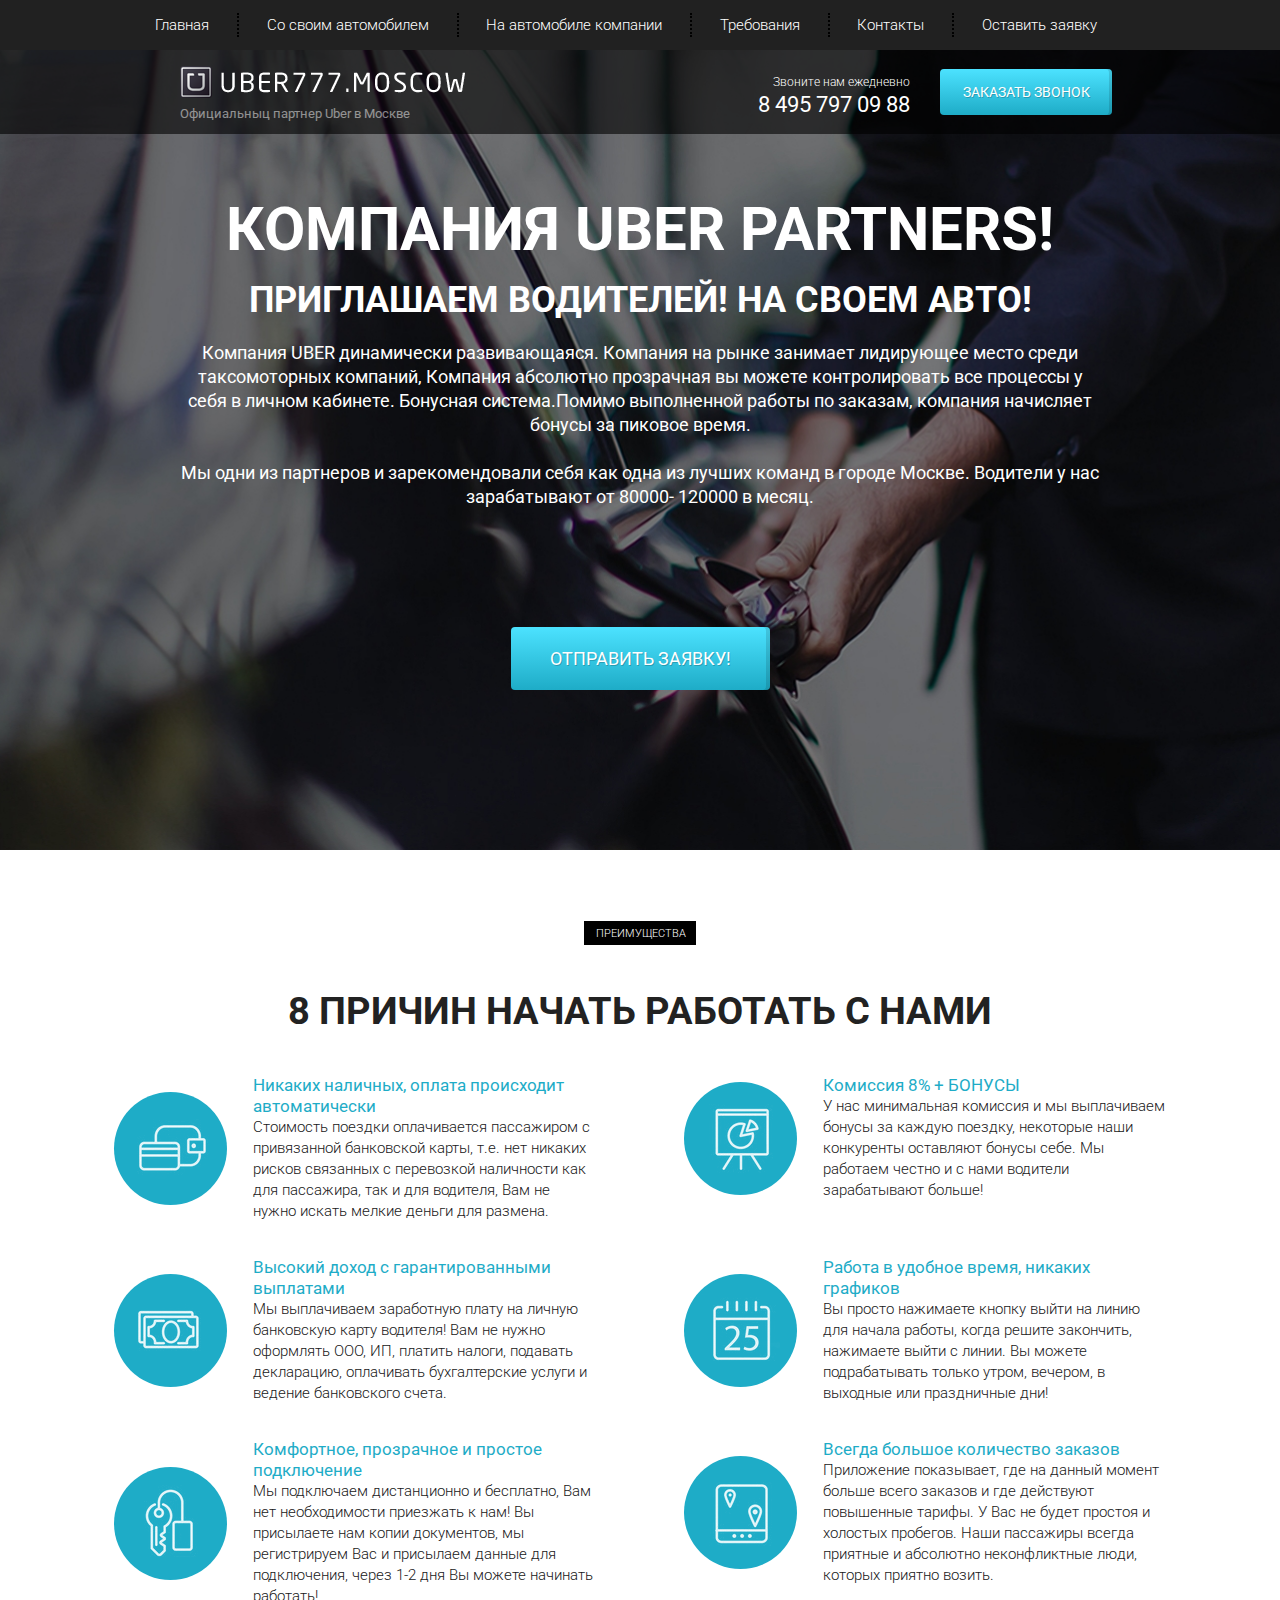
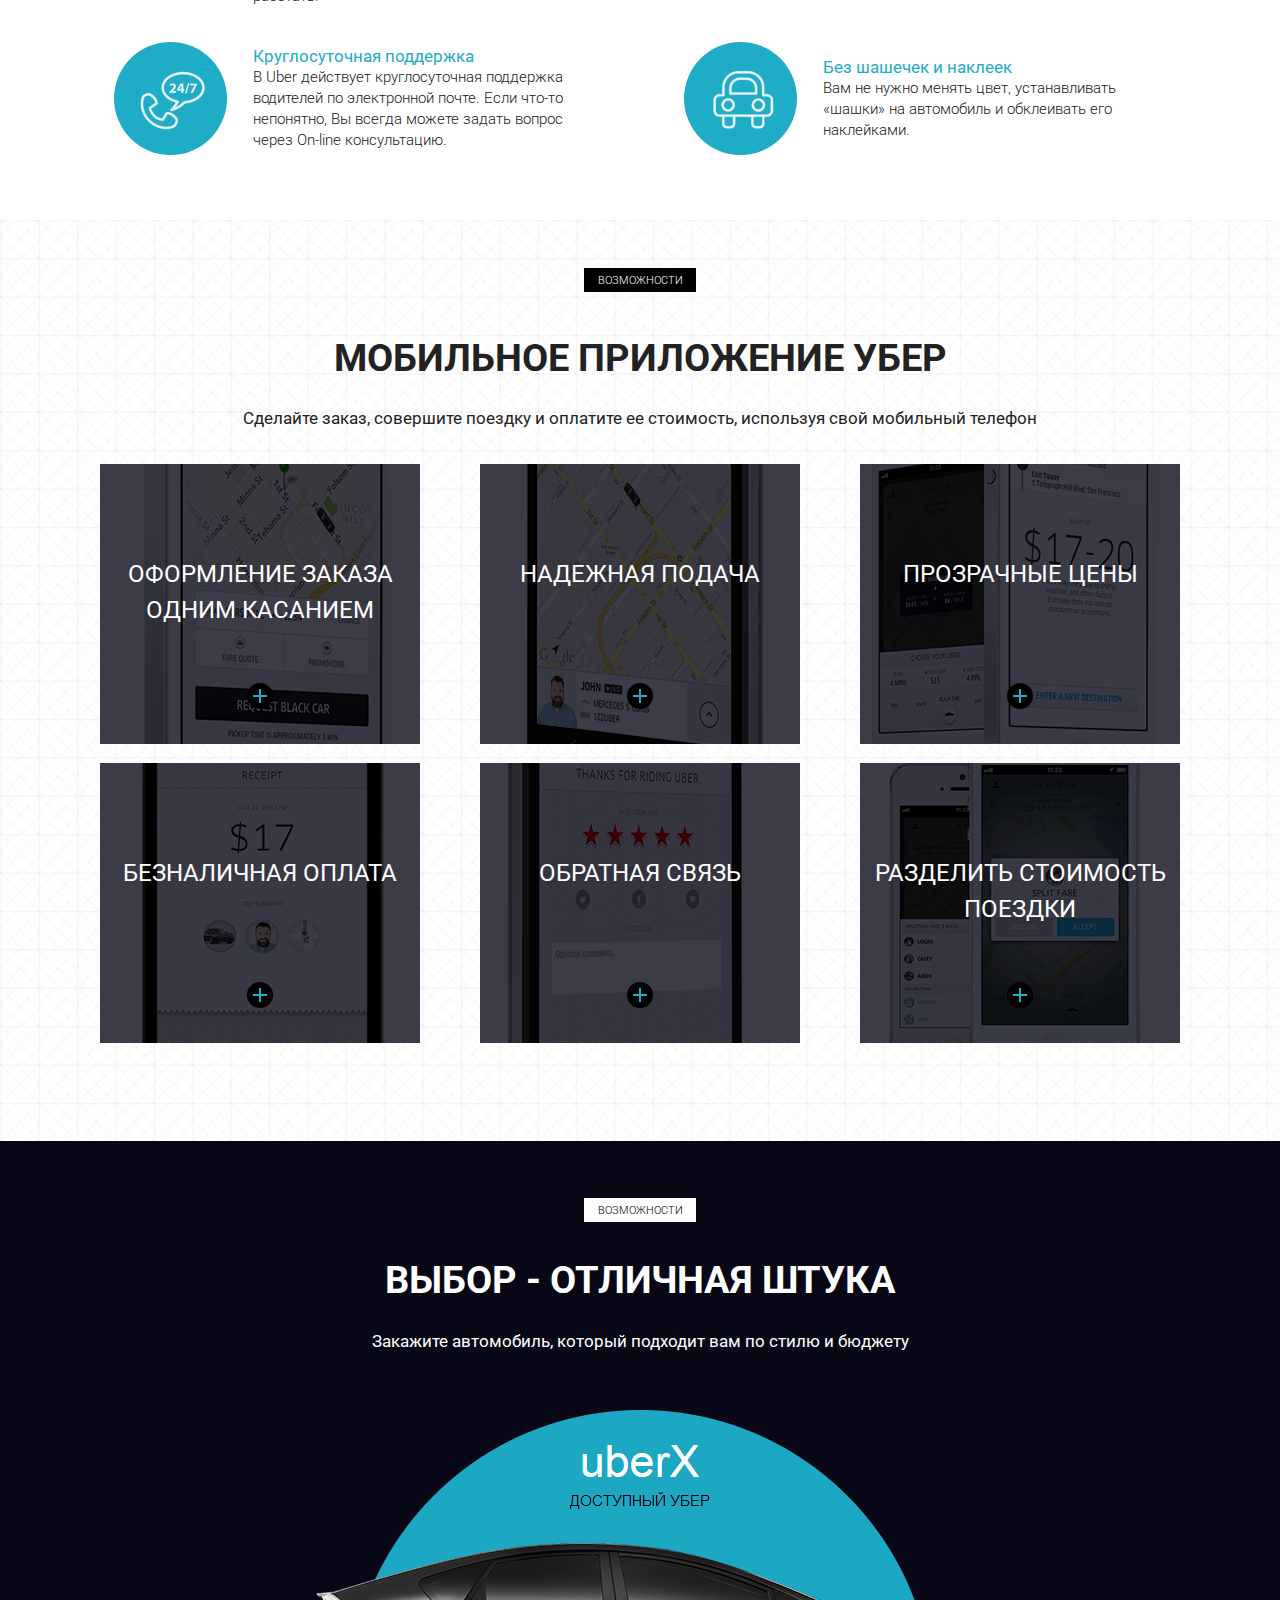
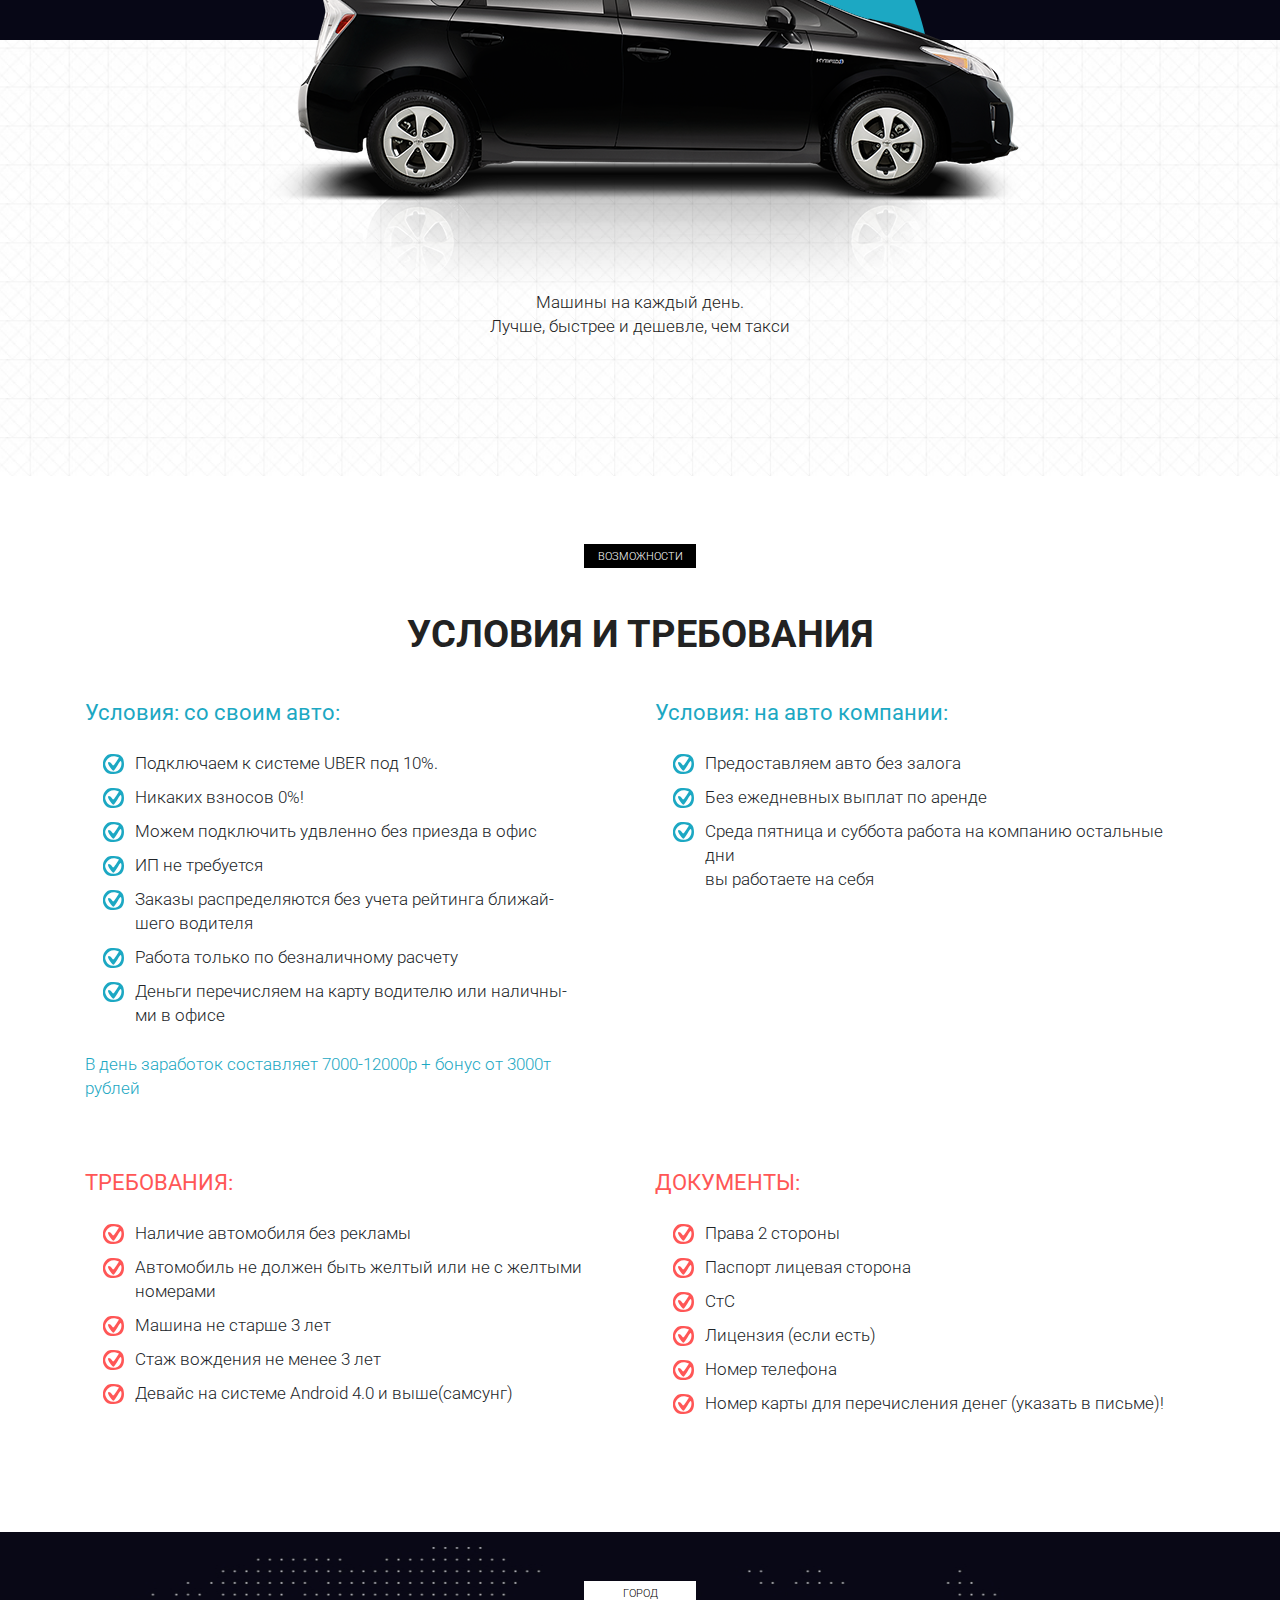
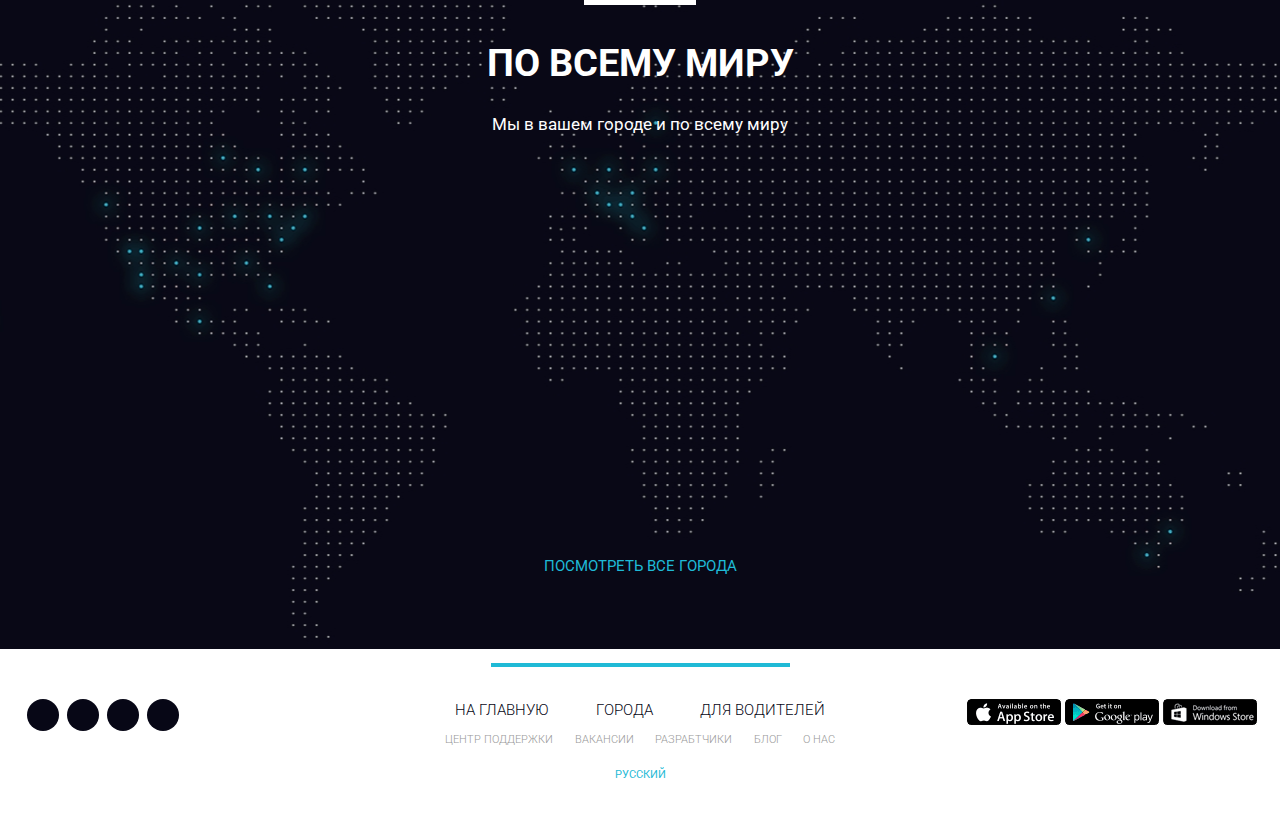
<file: docs/index.html>
<!DOCTYPE html>
<html lang="en">

<head>
    <meta charset="UTF-8">
    <meta http-equiv="X-UA-Compatible" content="IE=edge">
    <meta name="viewport" content="width=device-width, initial-scale=1.0">
    <title>Uber</title>
    <link rel="shortcut icon" href="icons/favicon.ico" type="image/x-icon">
    <link rel="preconnect" href="https://fonts.gstatic.com">
    <link href="https://fonts.googleapis.com/css2?family=Roboto:wght@300;400;700&display=swap" rel="stylesheet">
    <link rel="stylesheet" href="css/bootstrap-reboot.min.css">
    <link rel="stylesheet" href="css/bootstrap-grid.min.css">
    <link rel="stylesheet" href="https://use.fontawesome.com/releases/v5.8.2/css/all.css"
        integrity="sha384-oS3vJWv+0UjzBfQzYUhtDYW+Pj2yciDJxpsK1OYPAYjqT085Qq/1cq5FLXAZQ7Ay" crossorigin="anonymous">
    <link rel="stylesheet" href="css/style.min.css">
</head>

<body>
    <header>
        <nav>
            <div class="container">
                <ul class="menu">
                    <li class="menu_item">
                        <a href="#" class="menu_link">Главная</a>
                    </li>
                    <li class="menu_item">
                        <a href="#require" class="menu_link">Со своим автомобилем</a>
                    </li>
                    <li class="menu_item">
                        <a href="#require" class="menu_link">На автомобиле компании</a>
                    </li>
                    <li class="menu_item">
                        <a href="#" class="menu_link">Требования</a>
                    </li>
                    <li class="menu_item">
                        <a href="#" class="menu_link">Контакты</a>
                    </li>
                    <li class="menu_item">
                        <a href="#" class="menu_link">Оставить заявку</a>
                    </li>
                </ul>
            </div>

            <div class="hamburger">
                <span></span>
                <span></span>
                <span></span>
            </div>
        </nav>

        <div class="subheader">
            <div class="container">
                <div class="row">
                    <div class="col-6 col-md-4 offset-md-1">
                        <a class="subheader_logo" href="#">
                            <img src="icons/logo.png" alt="logo">
                        </a>
                        <div class="subheader_official">Официальныц партнер Uber в Москве</div>
                    </div>

                    <div class="xs-hidden col-md-3 offset-md-1 col-xl-2 offset-xl-2">
                        <div class="subheader_call">Звоните нам ежедневно</div>
                        <a href="tel:84957970988" class="subheader_phone">8 495 797 09 88</a>
                    </div>
                    <div class="col-6 col-md-3">
                        <a href="tel:84957970988" class="xs-visible subheader_phone">8 495 797 09 88</a>
                        <button class="subheader_btn">заказать звонок</button>
                    </div>
                </div>
            </div>
        </div>
    </header>

    <section class="promo" id="promo">
        <div class="container">
            <div class="row">
                <div class="col-md-12 offset-md-0 col-lg-10 offset-lg-1">
                    <h1 class="promo_header">Компания uber partners!</h1>
                    <h2 class="promo_subheader">Приглашаем водителей! на своем авто!</h2>
                    <div class="promo_descr">
                        Компания UBER динамически развивающаяся. Компания на рынке занимает лидирующее место среди
                        таксомоторных компаний, Компания абсолютно прозрачная вы можете контролировать все процессы у
                        себя в личном кабинете. Бонуcная система.Помимо выполненной работы по заказам, компания
                        начисляет бонусы за
                        пиковое время.
                        <br><br>
                        Мы одни из партнеров и зарекомендовали себя как одна из лучших команд в городе Москве. Водители
                        у нас
                        зарабатывают от 80000- 120000 в месяц.
                    </div>
                    <button class="promo_btn">Отправить заявку!</button>
                </div>
            </div>
        </div>
    </section>

    <section class="reasons" id="">
        <div class="container">
            <div class="label">Преимущества</div>
            <h2 class="title">8 причин начать работать с нами</h2>
            <div class="row">
                <div class="col-md-6">
                    <div class="reasons_block">
                        <div class="reasons_round">
                            <img src="icons/reasons/reason_1.png" alt="1">
                        </div>
                        <div class="reasons_descr">
                            <div class="reasons_subtitle">Никаких наличных, оплата происходит
                                автоматически</div>
                            <div class="reasons_text">Стоимость поездки оплачивается пассажиром с привязанной банковской
                                карты, т.е. нет никаких рисков связанных с перевозкой наличности как для пассажира, так
                                и
                                для водителя, Вам не нужно искать мелкие деньги для размена.
                            </div>
                        </div>
                    </div>
                </div>

                <div class="col-md-6">
                    <div class="reasons_block">
                        <div class="reasons_round">
                            <img src="icons/reasons/reason_2.png" alt="2">
                        </div>
                        <div class="reasons_descr">
                            <div class="reasons_subtitle">Комиссия 8% + БОНУСЫ</div>
                            <div class="reasons_text">У нас минимальная комиссия и мы выплачиваем бонусы за каждую
                                поездку,
                                некоторые наши конкуренты оставляют бонусы себе. Мы работаем честно и с нами водители
                                зарабатывают больше!
                            </div>
                        </div>
                    </div>
                </div>

                <div class="col-md-6">
                    <div class="reasons_block">
                        <div class="reasons_round">
                            <img src="icons/reasons/reason_3.png" alt="3">
                        </div>
                        <div class="reasons_descr">
                            <div class="reasons_subtitle">Высокий доход с гарантированными
                                выплатами</div>
                            <div class="reasons_text">Мы выплачиваем заработную плату на личную банковскую карту
                                водителя!
                                Вам не нужно оформлять ООО, ИП, платить налоги, подавать декларацию, оплачивать
                                бухгалтерские услуги и ведение банковского счета.
                            </div>
                        </div>
                    </div>
                </div>

                <div class="col-md-6">
                    <div class="reasons_block">
                        <div class="reasons_round">
                            <img src="icons/reasons/reason_4.png" alt="4">
                        </div>
                        <div class="reasons_descr">
                            <div class="reasons_subtitle">Работа в удобное время, никаких
                                графиков</div>
                            <div class="reasons_text">Вы просто нажимаете кнопку выйти на линию для начала работы, когда
                                решите закончить, нажимаете выйти с линии. Вы можете подрабатывать только утром,
                                вечером, в
                                выходные или праздничные дни!
                            </div>
                        </div>
                    </div>
                </div>

                <div class="col-md-6">
                    <div class="reasons_block">
                        <div class="reasons_round">
                            <img src="icons/reasons/reason_5.png" alt="5">
                        </div>
                        <div class="reasons_descr">
                            <div class="reasons_subtitle">Комфортное, прозрачное и простое
                                подключение</div>
                            <div class="reasons_text">Мы подключаем дистанционно и бесплатно, Вам нет необходимости
                                приезжать
                                к нам! Вы присылаете нам копии документов, мы регистрируем Вас и присылаем данные для
                                подключения, через 1-2 дня Вы можете начинать работать!
                            </div>
                        </div>
                    </div>
                </div>

                <div class="col-md-6">
                    <div class="reasons_block">
                        <div class="reasons_round">
                            <img src="icons/reasons/reason_6.png" alt="6">
                        </div>
                        <div class="reasons_descr">
                            <div class="reasons_subtitle">Всегда большое количество заказов</div>
                            <div class="reasons_text">Приложение показывает, где на данный момент больше всего заказов и
                                где действуют повышенные тарифы. У Вас не будет простоя и холостых пробегов. Наши
                                пассажиры всегда приятные и абсолютно неконфликтные люди, которых приятно возить.
                            </div>
                        </div>
                    </div>
                </div>

                <div class="col-md-6">
                    <div class="reasons_block">
                        <div class="reasons_round">
                            <img src="icons/reasons/reason_7.png" alt="7">
                        </div>
                        <div class="reasons_descr">
                            <div class="reasons_subtitle">Круглосуточная поддержка</div>
                            <div class="reasons_text">В Uber действует круглосуточная поддержка водителей по
                                электронной
                                почте. Если что-то непонятно, Вы всегда можете задать вопрос через On-line
                                консультацию.
                            </div>
                        </div>
                    </div>
                </div>

                <div class="col-md-6">
                    <div class="reasons_block">
                        <div class="reasons_round">
                            <img src="icons/reasons/reason_8.png" alt="8">
                        </div>
                        <div class="reasons_descr">
                            <div class="reasons_subtitle">Без шашечек и наклеек</div>
                            <div class="reasons_text">Вам не нужно менять цвет, устанавливать «шашки» на
                                автомобиль и
                                обклеивать его наклейками.
                            </div>
                        </div>
                    </div>
                </div>
            </div>
        </div>
    </section>

    <section class="mobile" id="">
        <div class="container">
            <div class="label">Возможности</div>
            <h2 class="title">Мобильное приложение убер</h2>
            <div class="subtitle">Сделайте заказ, совершите поездку и оплатите ее стоимость, используя свой мобильный
                телефон</div>
            <div class="row">
                <div class="col-md-6 col-lg-4">
                    <div class="mobile_item mobile_item_1">
                        <div class="mobile_item_subtitle">Оформление заказа одним касанием</div>
                        <div class="mobile_item_plus"></div>
                    </div>
                </div>
                <div class="col-md-6 col-lg-4">
                    <div class="mobile_item mobile_item_2">
                        <div class="mobile_item_subtitle">Надежная подача</div>
                        <div class="mobile_item_plus"></div>
                    </div>
                </div>
                <div class="col-md-6 col-lg-4">
                    <div class="mobile_item mobile_item_3">
                        <div class="mobile_item_subtitle">Прозрачные цены</div>
                        <div class="mobile_item_plus"></div>
                    </div>
                </div>
                <div class="col-md-6 col-lg-4">
                    <div class="mobile_item mobile_item_4">
                        <div class="mobile_item_subtitle">Безналичная оплата</div>
                        <div class="mobile_item_plus"></div>
                    </div>
                </div>
                <div class="col-md-6 col-lg-4">
                    <div class="mobile_item mobile_item_5">
                        <div class="mobile_item_subtitle">Обратная связь</div>
                        <div class="mobile_item_plus"></div>
                    </div>
                </div>
                <div class="col-md-6 col-lg-4">
                    <div class="mobile_item mobile_item_6">
                        <div class="mobile_item_subtitle">Разделить стоимость поездки</div>
                        <div class="mobile_item_plus"></div>
                    </div>
                </div>
            </div>
        </div>
    </section>

    <section class="choice" id="">
        <div class="container">
            <div class="black"></div>
            <div class="label label_white">Возможности</div>
            <h2 class="title title_white hidden-320">Выбор - отличная штука</h2>
            <div class="subtitle subtitle_white hidden-320">Закажите автомобиль, который подходит вам по стилю и бюджету
            </div>
            <img class="choice_img" src="img/car.png" alt="car">
            <div class="black_car">
            </div>

            <div class="choice_descr">Машины на каждый день. <br>
                Лучше, быстрее и дешевле, чем такси
            </div>
        </div>
    </section>

    <section class="require" id="require">
        <div class="container">
            <div class="label">Возможности</div>
            <div class="title">Условия и требования</div>
            <div class="row">
                <div class="col-md-6">
                    <div class="require_block">
                        <div class="require_title">Условия: со своим авто:</div>
                        <ul class="require_list">
                            <li>Подключаем к системе UBER под 10%.</li>
                            <li>Никаких взносов 0%!</li>
                            <li>Можем подключить удвленно без приезда в офис</li>
                            <li>ИП не требуется</li>
                            <li>Заказы распределяются без учета рейтинга ближай-<br>шего водителя</li>
                            <li>Работа только по безналичному расчету</li>
                            <li>Деньги перечисляем на карту водителю или наличны-<br>ми в офисе</li>
                        </ul>
                        <div class="require_descr">В день заработок составляет 7000-12000р + бонус от 3000т<br> рублей
                        </div>
                    </div>
                </div>
                <div class="col-md-6">
                    <div class="require_block">
                        <div class="require_title">Условия: на авто компании:</div>
                        <ul class="require_list">
                            <li>Предоставляем авто без залога</li>
                            <li>Без ежедневных выплат по аренде</li>
                            <li>Среда пятница и суббота работа на компанию остальные дни<br> вы работаете на себя</li>
                        </ul>
                    </div>
                </div>
                <div class="col-md-6">
                    <div class="require_block require_nmb warning">
                        <div class="require_title">ТРЕБОВАНИЯ:</div>
                        <ul class="require_list">
                            <li>Наличие автомобиля без рекламы</li>
                            <li>Автомобиль не должен быть желтый или не с желтыми<br> номерами</li>
                            <li>Машина не старше 3 лет</li>
                            <li>Стаж вождения не менее 3 лет</li>
                            <li>Девайс на системе Android 4.0 и выше(самсунг)</li>
                        </ul>
                    </div>
                </div>
                <div class="col-md-6">
                    <div class="require_block require_nmb warning">
                        <div class="require_title">ДОКУМЕНТЫ:</div>
                        <ul class="require_list">
                            <li>Права 2 стороны</li>
                            <li>Паспорт лицевая сторона</li>
                            <li>СтС</li>
                            <li>Лицензия (если есть)</li>
                            <li>Номер телефона</li>
                            <li>Номер карты для перечисления денег (указать в письме)!</li>
                        </ul>
                    </div>
                </div>
            </div>
        </div>
    </section>

    <section class="world" id="">
        <div class="container">
            <div class="label label_white">Город</div>
            <div class="title title_white">По всему миру</div>
            <div class="subtitle subtitle_white">Мы в вашем городе и по всему миру</div>
            <a class="world_link" href="#">Посмотреть все города</a>
        </div>
    </section>

    <footer>
        <div class="footer_devider"></div>
        <div class="footer_wrapper">
            <div>
                <div class="footer_social">
                    <a href="" class="footer_social_item">
                        <i class="fab fa-facebook-f"></i>
                    </a>
                    <a href="" class="footer_social_item">
                        <i class="fab fa-twitter"></i>
                    </a>
                    <a href="" class="footer_social_item">
                        <i class="fab fa-linkedin"></i>
                    </a>
                    <a href="" class="footer_social_item">
                        <i class="fab fa-instagram"></i>
                    </a>
                </div>
            </div>

            <div>
                <div class="footer_links">
                    <div class="footer_links_main">
                        <a href="#">На главную</a>
                        <a href="#">Города</a>
                        <a href="#">Для водителей</a>
                    </div>
                    <div class="footer_links_sub">
                        <a href="#">Центр поддержки</a>
                        <a href="#">Вакансии</a>
                        <a href="#">Разрабтчики</a>
                        <a href="#">Блог</a>
                        <a href="#">О нас</a>
                    </div>
                    <a class="footer_links_lang" href="#">Русский</a>
                </div>
            </div>
            <div>
                <div class="footer_mobile">
                    <a href="#">
                        <img src="img/app_store.png" alt="App store">
                    </a>
                    <a href="#">
                        <img src="img/google_play.png" alt="Google play">
                    </a>
                    <a href="#">
                        <img src="img/windows_store.png" alt="Windows store">
                    </a>
                </div>
            </div>
        </div>
    </footer>

    <script src="js/script.js"></script>
</body>

</html>
</file>
<file: docs/css/style.min.css>
*{font-family:'Roboto', sans-serif}header{position:relative;height:50px}nav{position:fixed;width:100%;height:50px;background-color:#212121;z-index:5}.hamburger{display:none}.menu{display:-webkit-box;display:-ms-flexbox;display:flex;-webkit-box-pack:justify;-ms-flex-pack:justify;justify-content:space-between;padding:13px 70px;margin:0;list-style-type:none}.menu_link{color:#fff;font-size:15px;font-weight:300}.menu_link:hover{text-decoration:none;color:#1eacc7}.menu_item{border-right:2px dotted #000;padding-right:28px}.menu_item:last-child{border-right:none}.subheader{position:absolute;top:50px;width:100%;height:84px;background-color:rgba(0,0,0,0.6)}.subheader_logo{display:block;max-width:100%;margin-top:16px}.subheader_official{margin-top:6px;color:#fff;opacity:0.5;font-size:13px;font-weight:400}.subheader_call{color:#fff;font-size:12px;font-weight:300;margin-top:23px;text-align:right}.subheader_phone{display:block;margin-top:8px;color:#fff;font-size:22px;font-weight:400;text-transform:uppercase;text-align:right;line-height:12px}.subheader_btn{margin-top:19px;width:172px;height:46px;-webkit-box-shadow:inset -3px 0 rgba(0,0,0,0.12);box-shadow:inset -3px 0 rgba(0,0,0,0.12);border:none;border-radius:4px;background-image:-webkit-gradient(linear, left bottom, left top, from(#1eacc7), to(#4ce2ff));background-image:-webkit-linear-gradient(bottom, #1eacc7 0%, #4ce2ff 100%);background-image:-o-linear-gradient(bottom, #1eacc7 0%, #4ce2ff 100%);background-image:linear-gradient(to top, #1eacc7 0%, #4ce2ff 100%);text-shadow:1px 1px 0 rgba(0,0,0,0.21);color:#fff;font-size:14px;font-weight:400;text-transform:uppercase}.subheader_btn:hover{background-image:none;background-color:#1eacc7}.promo{min-height:800px;background:url("../img/bg/main_bg.jpg") center center/cover no-repeat;padding:150px 0 135px 0}.promo_header{color:#fff;font-weight:700;text-transform:uppercase;font-size:60px;line-height:60px;margin:0;text-align:center}.promo_subheader{color:#fff;font-weight:700;text-transform:uppercase;font-size:36px;line-height:36px;margin:0;margin-top:22px;text-align:center}.promo_descr{margin-top:23px;color:#fff;font-size:18px;font-weight:400;line-height:24px;text-align:center}.promo_btn{display:block;margin:118px auto 0 auto;width:259px;height:63px;-webkit-box-shadow:inset -4px 0 rgba(0,0,0,0.12);box-shadow:inset -4px 0 rgba(0,0,0,0.12);border:none;border-radius:4px;background-image:-webkit-gradient(linear, left bottom, left top, from(#1eacc7), to(#4ce2ff));background-image:-webkit-linear-gradient(bottom, #1eacc7 0%, #4ce2ff 100%);background-image:-o-linear-gradient(bottom, #1eacc7 0%, #4ce2ff 100%);background-image:linear-gradient(to top, #1eacc7 0%, #4ce2ff 100%);text-shadow:1px 1px 0 rgba(0,0,0,0.21);color:#fff;font-size:18px;font-weight:400;text-transform:uppercase}.promo_btn:hover{background-image:none;background-color:#1eacc7}.reasons{padding:71px 0 65px 0}.reasons_block{display:-webkit-box;display:-ms-flexbox;display:flex;-webkit-box-pack:center;-ms-flex-pack:center;justify-content:center;-webkit-box-align:center;-ms-flex-align:center;align-items:center;margin-top:35px}.reasons_round{display:-webkit-box;display:-ms-flexbox;display:flex;-webkit-box-pack:center;-ms-flex-pack:center;justify-content:center;-webkit-box-align:center;-ms-flex-align:center;align-items:center;margin-right:26px;width:113px;height:113px;background-color:#1eacc7;border-radius:100%}.reasons_descr{width:343px}.reasons_subtitle{line-height:21px;color:#1eacc7;font-size:17px;font-weight:400}.reasons_text{color:#202020;font-size:15px;font-weight:300;line-height:21px}.label{position:relative;margin:0 auto;height:24px;width:112px;padding:5px 12px;background-color:#000000;color:#ffffff;font-size:11px;font-weight:300;text-transform:uppercase;text-align:center;z-index:2}.label_white{background-color:#fff;color:black}.title{position:relative;margin-bottom:0;margin-top:38px;color:#222222;font-size:38px;font-weight:700;text-transform:uppercase;text-align:center;z-index:2}.title_white{margin-top:30px;color:#fff}.subtitle{position:relative;margin-top:19px;color:#222222;font-size:17px;font-weight:400;text-align:center;z-index:2}.subtitle_white{margin-top:20px;color:#fff}.mobile{min-height:864px;padding:48px 0 79px 0;background:url("../img/bg/mobile_app.png") center center/cover no-repeat}.mobile .row{margin-top:32px}.mobile_item{position:relative;width:320px;height:280px;margin:0 auto;margin-bottom:19px;padding-top:92px}.mobile_item_1{background:url("../img/bg/mobile_screen_1.jpg") center center/cover no-repeat}.mobile_item_2{background:url("../img/bg/mobile_screen_2.jpg") center center/cover no-repeat}.mobile_item_3{background:url("../img/bg/mobile_screen_3.jpg") center center/cover no-repeat}.mobile_item_4{background:url("../img/bg/mobile_screen_4.jpg") center center/cover no-repeat}.mobile_item_5{background:url("../img/bg/mobile_screen_5.jpg") center center/cover no-repeat}.mobile_item_6{background:url("../img/bg/mobile_screen_6.jpg") center center/cover no-repeat}.mobile_item_subtitle{color:#fff;font-size:24px;font-weight:400;text-transform:uppercase;text-align:center}.mobile_item_plus{display:-webkit-box;display:-ms-flexbox;display:flex;-webkit-box-pack:center;-ms-flex-pack:center;justify-content:center;-webkit-box-align:center;-ms-flex-align:center;align-items:center;position:absolute;bottom:35px;left:50%;-webkit-transform:translateX(-50%);-ms-transform:translateX(-50%);transform:translateX(-50%);width:26px;height:26px;background-color:#000;margin:0 auto;border-radius:100%;cursor:pointer}.mobile_item_plus:before{content:'';display:block;width:14px;height:2px;background-color:#1eacc7;-webkit-transition:0.3s all;-o-transition:0.3s all;transition:0.3s all}.mobile_item_plus:after{content:'';position:absolute;left:50%;-webkit-transform:translateX(-50%);-ms-transform:translateX(-50%);transform:translateX(-50%);display:block;height:14px;width:2px;background-color:#1eacc7;-webkit-transition:0.3s all;-o-transition:0.3s all;transition:0.3s all}.mobile_item_plus:hover:before,.mobile_item_plus:hover:after{background-color:#ff5656}.choice{position:relative;min-height:895px;padding:57px 0 138px 0;background:url("../img/bg/mobile_app.png") center center/cover no-repeat}.choice .black{position:absolute;left:0;top:0;height:499px;width:100%;background-color:#070716;z-index:1}.choice_img{position:relative;display:block;margin:56px auto 0 auto;z-index:2}.choice_descr{color:#222222;text-align:center;font-size:17px;font-weight:300;line-height:24px}.require{padding:68px 0 84px 0}.require_block{margin:33px 0}.require_block_nmb{margin-bottom:0}.require_title{color:#1ca8c3;font-size:22px;font-weight:400}.require_list{list-style-type:none;padding-left:50px;margin-top:22px}.require_list li{position:relative;font-size:17px;font-weight:300;line-height:24px;margin-bottom:10px}.require_list li:before{content:'';display:block;position:absolute;left:-32px;top:3px;width:21px;height:20px;background:url("../icons/check_blue.svg") center center/cover no-repeat}.require_descr{margin-top:25px;font-size:17px;font-weight:300;line-height:24px;color:#1ca8c3}.require .warning .require_title{color:#ff5656}.require .warning .require_list li:before{background:url("../icons/check_red.svg") center center/cover no-repeat}.world{position:relative;min-height:717px;padding:49px 0;background:url("../img/bg/map.jpg") center center/cover no-repeat}.world_link{position:absolute;left:50%;-webkit-transform:translateX(-50%);-ms-transform:translateX(-50%);transform:translateX(-50%);bottom:49px;text-align:center;font-size:15px;font-weight:400;line-height:68px;text-transform:uppercase;color:#1fbad6}.world_link:hover{text-decoration:none;color:#fff}footer{padding:14px 23px 39px 23px}footer a_hover{text-decoration:none}.footer_devider{width:299px;height:4px;background-color:#1fbad6;margin:0 auto}.footer_wrapper{display:-webkit-box;display:-ms-flexbox;display:flex;-webkit-box-pack:justify;-ms-flex-pack:justify;justify-content:space-between;-webkit-box-align:start;-ms-flex-align:start;align-items:flex-start;padding-top:32px}.footer_wrapper>div{width:33%}.footer_wrapper>div:nth-child(3){display:-webkit-box;display:-ms-flexbox;display:flex;-webkit-box-pack:end;-ms-flex-pack:end;justify-content:flex-end}.footer_social{width:160px;display:-webkit-box;display:-ms-flexbox;display:flex;-webkit-box-pack:justify;-ms-flex-pack:justify;justify-content:space-between}.footer_social_item{display:-webkit-box;display:-ms-flexbox;display:flex;-webkit-box-pack:center;-ms-flex-pack:center;justify-content:center;-webkit-box-align:center;-ms-flex-align:center;align-items:center;margin:0 4px;width:32px;height:32px;background-color:#070716;border-radius:100%}.footer_social_item i{color:#fff}.footer_links{width:390px;margin:0 auto}.footer_links_main{display:-webkit-box;display:-ms-flexbox;display:flex;-webkit-box-pack:justify;-ms-flex-pack:justify;justify-content:space-between;padding:0 10px}.footer_links_main a{color:#070716;font-size:15px;font-weight:300;text-transform:uppercase}.footer_links_sub{display:-webkit-box;display:-ms-flexbox;display:flex;-webkit-box-pack:justify;-ms-flex-pack:justify;justify-content:space-between;margin-top:10px}.footer_links_sub a{color:#999999;font-size:11px;font-weight:300;text-transform:uppercase}.footer_links_lang{display:block;margin:0 auto;color:#1fbad6;font-size:11px;font-weight:400;margin-top:19px;text-transform:uppercase;text-align:center}.xs-visible{display:none}@media (max-width: 1200px){.menu_item{padding-right:20px}.menu_link{font-size:13px}.promo_header{font-size:50px}.reasons_block{-webkit-box-align:start;-ms-flex-align:start;align-items:flex-start}.reasons_descr{width:300px}.mobile_item{width:290px}.mobile_subtitle{font-size:22px}.choice{padding:55px 0;min-height:840px}.require br{display:none}.footer_wrapper>div{width:50%}.footer_wrapper>div:nth-child(1){width:25%}.footer_wrapper>div:nth-child(3){width:25%;display:-webkit-box;display:-ms-flexbox;display:flex;-webkit-box-pack:end;-ms-flex-pack:end;justify-content:flex-end}_mobile{display:flex a;display-margin:0 3px img;display-margin-width:100%}}@media (max-width: 991px){.menu_item{padding-right:8px}.menu_link{font-size:10px}.subheader_logo img{width:100%}.subheader_official{font-size:11px}.subheader_phone{font-size:18px}.subheader_btn{margin-top:21px;width:100%;height:40px}.promo_header{font-size:40px}.promo-subheader{font-size:30px}.reasons_block{-webkit-box-orient:vertical;-webkit-box-direction:normal;-ms-flex-direction:column;flex-direction:column;-webkit-box-align:center;-ms-flex-align:center;align-items:center}.reasons_round{margin-right:0}.reasons_descr{margin-top:20px}.choice{min-height:800px}.choice_img{width:100%}.world{min-height:650px}.footer_wrapper{-ms-flex-wrap:wrap;flex-wrap:wrap}.footer_wrapper>div{width:100%;display:-webkit-box;display:-ms-flexbox;display:flex;-webkit-box-pack:center;-ms-flex-pack:center;justify-content:center;margin-bottom:20px}.footer_wrapper>div:nth-child(1){width:100%}.footer_wrapper>div:nth-child(3){width:100%;-webkit-box-pack:center;-ms-flex-pack:center;justify-content:center}}@media (max-width: 767px){.title{margin-top:25px}.menu{position:fixed;-webkit-box-orient:vertical;-webkit-box-direction:normal;-ms-flex-direction:column;flex-direction:column;-webkit-box-pack:center;-ms-flex-pack:center;justify-content:center;-webkit-box-align:center;-ms-flex-align:center;align-items:center;top:0;left:-100%;width:50%;height:100vh;padding:20px 15px;background-color:rgba(0,0,0,0.8);-webkit-transition:0.6s all;-o-transition:0.6s all;transition:0.6s all}.menu_active{left:0}.menu_item{padding-right:0;border:none;margin:10px 0}.menu_link{font-size:20px}.hamburger{display:block;position:absolute;right:10px;top:50%;-webkit-transform:translateY(-50%);-ms-transform:translateY(-50%);transform:translateY(-50%);width:26px;height:12px}.hamburger span{display:block;height:2px;width:100%;background-color:#fff;margin-bottom:2px;-webkit-transition:0.5s all;-o-transition:0.5s all;transition:0.5s all}.hamburger_active span{margin-bottom:-2px}.hamburger_active span:nth-child(1){-webkit-transform:translateY(3px) rotate(-45deg);-ms-transform:translateY(3px) rotate(-45deg);transform:translateY(3px) rotate(-45deg)}.hamburger_active span:nth-child(2){display:none}.hamburger_active span:nth-child(3){-webkit-transform:translateY(3px) rotate(45deg);-ms-transform:translateY(3px) rotate(45deg);transform:translateY(3px) rotate(45deg)}.xs-hidden{display:none}.xs-visible{display:block}.subheader_phone{display:block;margin-top:10px;color:#fff;font-size:16px;font-weight:400;text-transform:uppercase;text-align:center}.subheader_btn{display:block;width:200px;height:40px;margin:0 auto;margin-top:10px}.promo_header{line-height:45px}.reasons{padding:40px 0}.reasons_descr{width:350px}.reasons_subtitle{text-align:center}.reasons_text{margin-top:10px}.mobile{padding:40px 0}.choice{min-height:600px;padding:40px 0}.require{padding:40px 0}.world{min-height:450px}}@media (max-width: 575px){nav{height:30px}.header{height:30px}.title{font-size:16px;margin-top:15px;line-height:16px}.subtitle{font-size:14px;line-height:21px;margin-top:11px}.subheader{height:60px;top:30px}.subheader_official{display:none}.subheader_logo{margin-top:16px}.subheader_phone{font-size:12px;font-weight:400;text-transform:uppercase;margin-top:11px}.subheader_btn{width:110px;height:22px;font-size:9px;margin-top:6px}.subheader_btn:hover{background-image:-webkit-gradient(linear, left bottom, left top, from(#1eacc7), to(#4ce2ff));background-image:-webkit-linear-gradient(bottom, #1eacc7 0%, #4ce2ff 100%);background-image:-o-linear-gradient(bottom, #1eacc7 0%, #4ce2ff 100%);background-image:linear-gradient(to top, #1eacc7 0%, #4ce2ff 100%)}.promo{min-height:400px;padding:93px 0 35px 0}.promo_header{font-size:29px;padding:0 24px;line-height:35px}.promo_subheader{font-size:20px;margin-top:33px;padding:0 9px;line-height:30px}.promo_descr{display:none}.promo_btn{width:210px;height:50px;margin-top:72px;font-size:16px}.promo_btn:hover{background-image:-webkit-gradient(linear, left bottom, left top, from(#1eacc7), to(#4ce2ff));background-image:-webkit-linear-gradient(bottom, #1eacc7 0%, #4ce2ff 100%);background-image:-o-linear-gradient(bottom, #1eacc7 0%, #4ce2ff 100%);background-image:linear-gradient(to top, #1eacc7 0%, #4ce2ff 100%)}.menu{width:85%}.menu_item{width:100%;text-align:center;padding:5px 0}.menu_link{display:block}.hamburger_active span:nth-child(1){-webkit-transform:translateY(5px) rotate(-45deg);-ms-transform:translateY(5px) rotate(-45deg);transform:translateY(5px) rotate(-45deg)}.hamburger_active span:nth-child(3){-webkit-transform:translateY(5px) rotate(45deg);-ms-transform:translateY(5px) rotate(45deg);transform:translateY(5px) rotate(45deg)}.reasons{padding:22px 0 36x 0}.reasons_block{margin-top:26px}.reasons_round{width:100px;height:100px}.reasons_descr{width:100%;margin-top:27px}.reasons_subtitle{font-size:16px;text-align:left}.reasons-text{margin-top:0}.mobile{padding:20px 0 40px 0}.mobile .row{margin-top:30px}.mobile_item{height:254px;padding:80px 40px 0 40px}.mobile_item_subtitle{font-size:18px;line-height:31px}.mobile_item_plus{bottom:28px}.mobile_item_plus:hover:before,.mobile_item_plus:hover:after{background-color:#1eacc7}.choice{padding:25px 0 33px 0;min-height:390px;background:#000}.choice_img{margin-top:35px}.choice_descr{margin-top:23px;color:#fff;font-size:17px;font-weight:300}.choice .black{display:none}.hidden-320{display:none}.require{pad:25px}.require_block{margin:30px 0 0 0}.require_title{font-size:16px}.require_list{padding-left:30px;margin-top:5px}.require_list li{font-size:14px;margin-bottom:5px;line-height:20px}.require_descr{font-size:14px;margin-top:15px}.world{min-height:360px;padding:25px 0 30px 0}.world_link{width:200px;display:block;bottom:30px;line-height:15px}footer{padding:25px 0 20px 0}.footer_devider{width:253px;margin:0 auto}.footer_wrapper{padding-top:22px}.footer_wrapper>div{margin-bottom:20px}.footer_wrapper>div:nth-child(1){-webkit-box-ordinal-group:3;-ms-flex-order:2;order:2}.footer_wrapper>div:nth-child(2){-webkit-box-ordinal-group:2;-ms-flex-order:1;order:1}.footer_wrapper>div:nth-child(3){-webkit-box-ordinal-group:4;-ms-flex-order:3;order:3}.footer_links{width:290px}.footer_links_main{padding:0;font-size:14px}.footer_links_sub{-ms-flex-wrap:wrap;flex-wrap:wrap;-webkit-box-pack:center;-ms-flex-pack:center;justify-content:center}.footer_links_sub a{margin:0 7px}.footer_links_lang{margin-top:10px}}
/*# sourceMappingURL=style.min.css.map */
</file>
